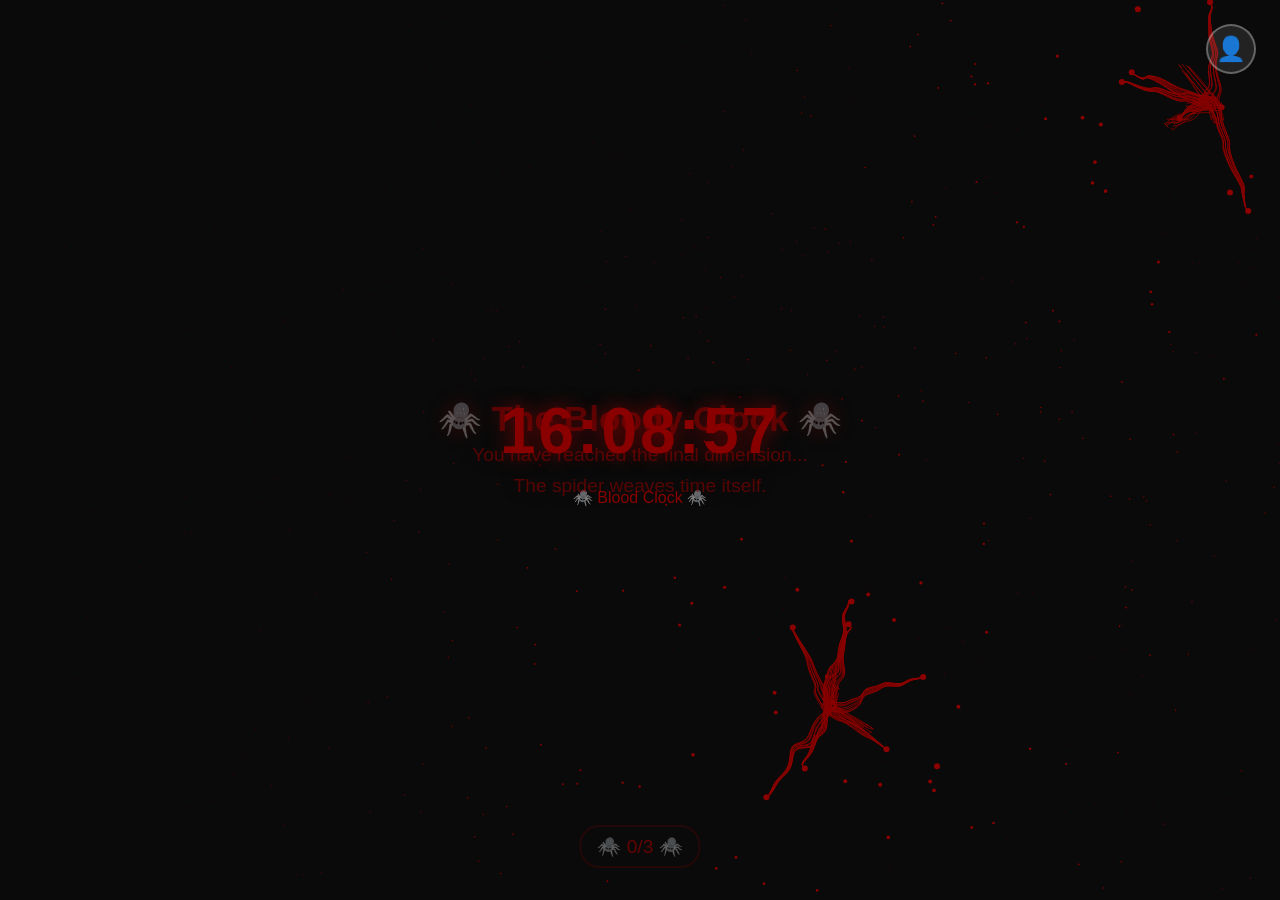
<file: page3.html>
<!DOCTYPE html>
<html lang="en">
<head>
    <meta charset="UTF-8">
    <meta name="viewport" content="width=device-width, initial-scale=1.0">
    <title>Interactive Portal - Spider Clock</title>
    <link rel="stylesheet" href="style.css">
    <style>
        /* ════════════════════════════════════════════════════════════════
           PAGE 3 SPECIFIC STYLES — Blood Red Spider Clock
           ────────────────────────────────────────────────────────────────
           WHY: Page 3 overrides the default canvas colors for a dark,
                blood-soaked aesthetic. Uses Vantablack (#0a0a0a) background
                and blood red (#8B0000) spider lines.
           CAN IMPROVE:
             • Add pulsing glow effect on spider web
             • Add animated clock hands
             • Add blood drip animation
        ════════════════════════════════════════════════════════════════ */
        #canvas {
            background-color: #0a0a0a;  /* Vantablack — almost no light reflection */
        }

      .clock-container {
    position: absolute;
    top: 50%;
    left: 50%;
    transform: translate(-50%, -50%);
    text-align: center;
    color: #8B0000;
    font-family: 'Arial', sans-serif;
    pointer-events: none;
           display: flex;
    flex-direction: column;
    gap: 20px;  /* Space between children */
}

        .clock-time {
            font-size: 4rem;
            font-weight: bold;
            text-shadow: 0 0 20px rgba(139, 0, 0, 0.8);
            letter-spacing: 3px;
        }

 #clock h1 {
    font-size: 1.5rem !important;
    position: absolute;
    bottom: 100%; /* Pushes it completely ABOVE the moving timer digits */
    left: 50%;
    transform: translateX(-50%);
    width: 100%;
    margin: 0 0 20px 0; /* Creates a clean gap above the numbers */
    white-space: nowrap;
    opacity: 0.8;
}
    </style>
</head>
<body>

    <!-- ════════════════════════════════════════════════════════════════
         [HTML 1]  CANVAS — Spider Clock Animation
         ────────────────────────────────────────────────────────────────
         WHY: Same spider cursor animation as page 1, but styled with:
              • Vantablack background (#0a0a0a)
              • Blood red spider lines (#8B0000)
              • Clock display in the center showing current time
         CAN IMPROVE:
           • Add animated clock hands
           • Add real time display
           • Add tick sounds when seconds change
    ════════════════════════════════════════════════════════════════ -->
    <canvas id="canvas"></canvas>


    <!-- ════════════════════════════════════════════════════════════════
         [HTML 2]  CLOCK DISPLAY — Center of the page
         ────────────────────────────────────────────────────────────────
         WHY: Shows the current time in the center of the screen.
              Styled with blood red glow effect.
    ════════════════════════════════════════════════════════════════ -->
    <div class="clock-container">
        <div class="clock-time" id="clockDisplay">00:00:00</div>
        <div class="clock-label">🕷️ Blood Clock 🕷️</div>
    </div>


    <!-- ════════════════════════════════════════════════════════════════
         [HTML 3]  PROFILE ICON
    ════════════════════════════════════════════════════════════════ -->
    <button class="profile-icon" id="profileBtn" title="View Profile">
        👤
    </button>


    <!-- ════════════════════════════════════════════════════════════════
         [HTML 4]  DOWN ARROW COUNTER — This is the final page
         ────────────────────────────────────────────────────────────────
         WHY: Shows you're on page 3 of the portal.
    ════════════════════════════════════════════════════════════════ -->
    <div class="down-arrow-counter page3-counter">
        <span id="arrowCount">🕷️ 3/3 🕷️</span>
    </div>


    <!-- ════════════════════════════════════════════════════════════════
         [HTML 5]  PAGE INFO — Instructions for the final page
         ────────────────────────────────────────────────────────────────
         WHY: Tells visitor they've reached the final page.
    ════════════════════════════════════════════════════════════════ -->
    <div class="page-info page3-info">
       <h1 style="text-align:center;" <h2>🕷️ The Bloody Clock 🕷️</h2> </h1>
        
        <p>You have reached the final dimension...<br>
           The spider weaves time itself.</p>
    </div>


    <!-- ════════════════════════════════════════════════════════════════
         [HTML 6]  PROFILE MODAL
    ════════════════════════════════════════════════════════════════ -->
    <div class="modal" id="profileModal">
        <div class="modal-content">
            <button class="modal-close" onclick="closeProfileModal()">×</button>
            <div class="modal-title">🖤 Gamer 🖤</div>
            <div class="modal-bio">
                <strong>You've unlocked: The Blood Clock 🕷️</strong><br><br>
                Page 3 of 3 — The Final Dimension<br>
                Time flows through the spider's web...<br><br>
                <a href="index.html" style="color: #fff; text-decoration: underline;">← Return to start</a>
            </div>
        </div>
    </div>


    <!-- ════════════════════════════════════════════════════════════════
         SCRIPTS
         ────────────────────────────────────────────────────────────────
         WHY: Two files:
              • page3-clock.js = Spider animation with blood red color & clock
              • nav.js = Navigation logic
    ════════════════════════════════════════════════════════════════ -->
    <script src="page3-clock.js"></script>
    <script src="nav.js"></script>

</body>
</html>
</file>
<file: style.css>
/* ════════════════════════════════════════════════════════════════════════════
   STYLE.CSS — Shared styles for all pages of the Interactive Portal
   ════════════════════════════════════════════════════════════════════════════
   
   WHY: One CSS file for all three pages reduces duplication.
        Page-specific overrides are in each HTML file's <style> tag.
   CAN IMPROVE:
     • Use CSS custom properties (variables) for colours across all pages
     • Add animations (@keyframes) for smoother transitions
     • Use CSS Grid for responsive layouts
════════════════════════════════════════════════════════════════════════════ */


/* ════════════════════════════════════════════════════════════════
   [CSS 1]  GLOBAL RESET & BODY
   ────────────────────────────────────────────────────────────────
   WHY: Removes browser defaults and sets up the canvas to fill viewport.
   CAN IMPROVE:
     • Add smooth scroll behavior
     • Add system font stack for better rendering
════════════════════════════════════════════════════════════════ */
* {
    margin: 0;
    padding: 0;
    box-sizing: border-box;
}

body {
    overflow: hidden;
    margin: 0;
    background: #000;
    font-family: Arial, sans-serif;
    color: #fff;
}

html, body {
    width: 100%;
    height: 100%;
}


/* ════════════════════════════════════════════════════════════════
   [CSS 2]  CANVAS — Full viewport animation display
   ────────────────────────────────────────────────────────────────
   WHY: Canvas fills the entire viewport and is the main visual element.
        display: block removes inline spacing.
   CAN IMPROVE:
     • Add touch-action: none for better mobile support
     • Add cursor: none to hide default cursor during animation
════════════════════════════════════════════════════════════════ */
canvas {
    display: block;
    width: 100%;
    height: 100%;
    background-color: #000;
}

#galaxy-container {
    width: 100%;
    height: 100%;
    background: #000;
}


/* ════════════════════════════════════════════════════════════════
   [CSS 3]  PROFILE ICON — Fixed corner button
   ────────────────────────────────────────────────────────────────
   WHY: Position fixed keeps it in the same corner on all pages.
        Small circular button for quick access to profile/bio.
   CAN IMPROVE:
     • Add hover animation (scale, glow effect)
     • Add badge counter (unread messages, notifications)
     • Add tooltip on hover
════════════════════════════════════════════════════════════════ */
.profile-icon {
    position: fixed;
    top: 1.5rem;
    right: 1.5rem;
    z-index: 1000;
    width: 50px;
    height: 50px;
    border-radius: 50%;
    background: rgba(255, 255, 255, 0.1);
    border: 2px solid rgba(255, 255, 255, 0.3);
    color: #fff;
    font-size: 1.5rem;
    cursor: pointer;
    transition: all 0.3s ease;
}

.profile-icon:hover {
    background: rgba(255, 255, 255, 0.2);
    border-color: rgba(255, 255, 255, 0.5);
    transform: scale(1.1);
}

.profile-icon:active {
    transform: scale(0.95);
}


/* ════════════════════════════════════════════════════════════════
   [CSS 4]  DOWN ARROW COUNTER — Navigation progress indicator
   ────────────────────────────────────────────────────────────────
   WHY: Shows how many down arrow clicks until next page transition.
   CAN IMPROVE:
     • Add progress bar animation
     • Add color change as counter increases
     • Add sound effect when counter resets
════════════════════════════════════════════════════════════════ */
.down-arrow-counter {
    position: fixed;
    bottom: 2rem;
    left: 50%;
    transform: translateX(-50%);
    z-index: 999;
    text-align: center;
    font-size: 1.2rem;
    color: #fff;
    opacity: 0.7;
    transition: opacity 0.3s;
    pointer-events: none;
}

.down-arrow-counter:hover {
    opacity: 1;
}

#arrowCount {
    display: inline-block;
    padding: 0.5rem 1rem;
    border: 2px solid rgba(255, 255, 255, 0.3);
    border-radius: 20px;
    animation: pulse 1.5s infinite;
}

@keyframes pulse {
    0%, 100% { opacity: 0.5; }
    50% { opacity: 1; }
}


/* ════════════════════════════════════════════════════════════════
   [CSS 5]  PAGE INFO — Page title and instructions
   ────────────────────────────────────────────────────────────────
   WHY: Shows what page visitor is on and instructions for proceeding.
   CAN IMPROVE:
     • Add typewriter animation on first load
     • Add fade-in/out transitions
════════════════════════════════════════════════════════════════ */
.page-info {
    position: fixed;
    top: 50%;
    left: 50%;
    transform: translate(-50%, -50%);
    text-align: center;
    color: rgba(255, 255, 255, 0.6);
    font-size: 1.1rem;
    pointer-events: none;
    z-index: 100;
}

.page-info h2 {
    font-size: 2.5rem;
    margin-bottom: 1rem;
    text-shadow: 0 0 20px rgba(255, 255, 255, 0.2);
}

.page-info p {
    font-size: 1.2rem;
    line-height: 1.6;
}

.page3-info {
    color: rgba(139, 0, 0, 0.6);
    text-shadow: 0 0 20px rgba(139, 0, 0, 0.3);
}

.page3-counter {
    color: #8B0000;
    border-color: rgba(139, 0, 0, 0.5);
}

.page3-counter #arrowCount {
    border-color: rgba(139, 0, 0, 0.3);
    color: #8B0000;
}


/* ════════════════════════════════════════════════════════════════
   [CSS 6]  MODAL — Profile popup (all pages)
   ────────────────────────────────────────────────────────────────
   WHY: Shows bio and profile when profile icon is clicked.
        Position fixed overlay covers the entire viewport.
   CAN IMPROVE:
     • Add animation on open/close
     • Add keyboard shortcut to close (Escape)
════════════════════════════════════════════════════════════════ */
.modal {
    display: none;
    position: fixed;
    z-index: 1500;
    left: 0;
    top: 0;
    width: 100%;
    height: 100%;
    background-color: rgba(0, 0, 0, 0.8);
    align-items: center;
    justify-content: center;
}

.modal.show {
    display: flex;
}

.modal-content {
    background: rgba(20, 20, 20, 0.95);
    padding: 2rem;
    border-radius: 12px;
    border: 1px solid rgba(255, 255, 255, 0.2);
    max-width: 500px;
    width: 90%;
    max-height: 80vh;
    overflow-y: auto;
    box-shadow: 0 0 50px rgba(0, 0, 0, 0.8);
    animation: slideIn 0.3s ease-out;
}

@keyframes slideIn {
    from {
        transform: translateY(-50px);
        opacity: 0;
    }
    to {
        transform: translateY(0);
        opacity: 1;
    }
}

.modal-close {
    float: right;
    font-size: 2rem;
    font-weight: bold;
    color: #fff;
    cursor: pointer;
    border: none;
    background: none;
    transition: color 0.2s;
}

.modal-close:hover {
    color: #00D9FF;
}

.modal-title {
    font-size: 1.8rem;
    color: #fff;
    margin: 1rem 0;
    clear: both;
}

.modal-bio {
    font-size: 1rem;
    line-height: 1.8;
    margin: 1.5rem 0;
    color: rgba(255, 255, 255, 0.8);
}

.modal-links {
    margin: 2rem 0;
    display: flex;
    flex-direction: column;
    gap: 0.8rem;
}

.modal-link {
    display: inline-block;
    padding: 0.8rem 1.2rem;
    background: rgba(157, 78, 221, 0.3);
    color: #fff;
    text-decoration: none;
    border-radius: 6px;
    font-weight: bold;
    text-align: center;
    transition: all 0.3s ease;
    border: 1px solid rgba(157, 78, 221, 0.5);
}

.modal-link:hover {
    background: rgba(157, 78, 221, 0.6);
    border-color: rgba(157, 78, 221, 0.8);
    transform: translateX(5px);
}


/* ════════════════════════════════════════════════════════════════
   [CSS 7]  RESPONSIVE DESIGN — Mobile overrides
   ────────────────────────────────────────────────────────────────
   WHY: Adjusts layout for smaller screens.
   CAN IMPROVE:
     • Add tablet-specific adjustments at 768px
     • Add landscape orientation handling
════════════════════════════════════════════════════════════════ */
@media (max-width: 600px) {
    .profile-icon {
        width: 40px;
        height: 40px;
        top: 1rem;
        right: 1rem;
        font-size: 1.2rem;
    }

    .page-info h2 {
        font-size: 1.8rem;
    }

    .page-info p {
        font-size: 0.95rem;
    }

    .down-arrow-counter {
        bottom: 1rem;
        font-size: 0.9rem;
    }

    .modal-content {
        padding: 1.5rem;
    }
}
</file>
